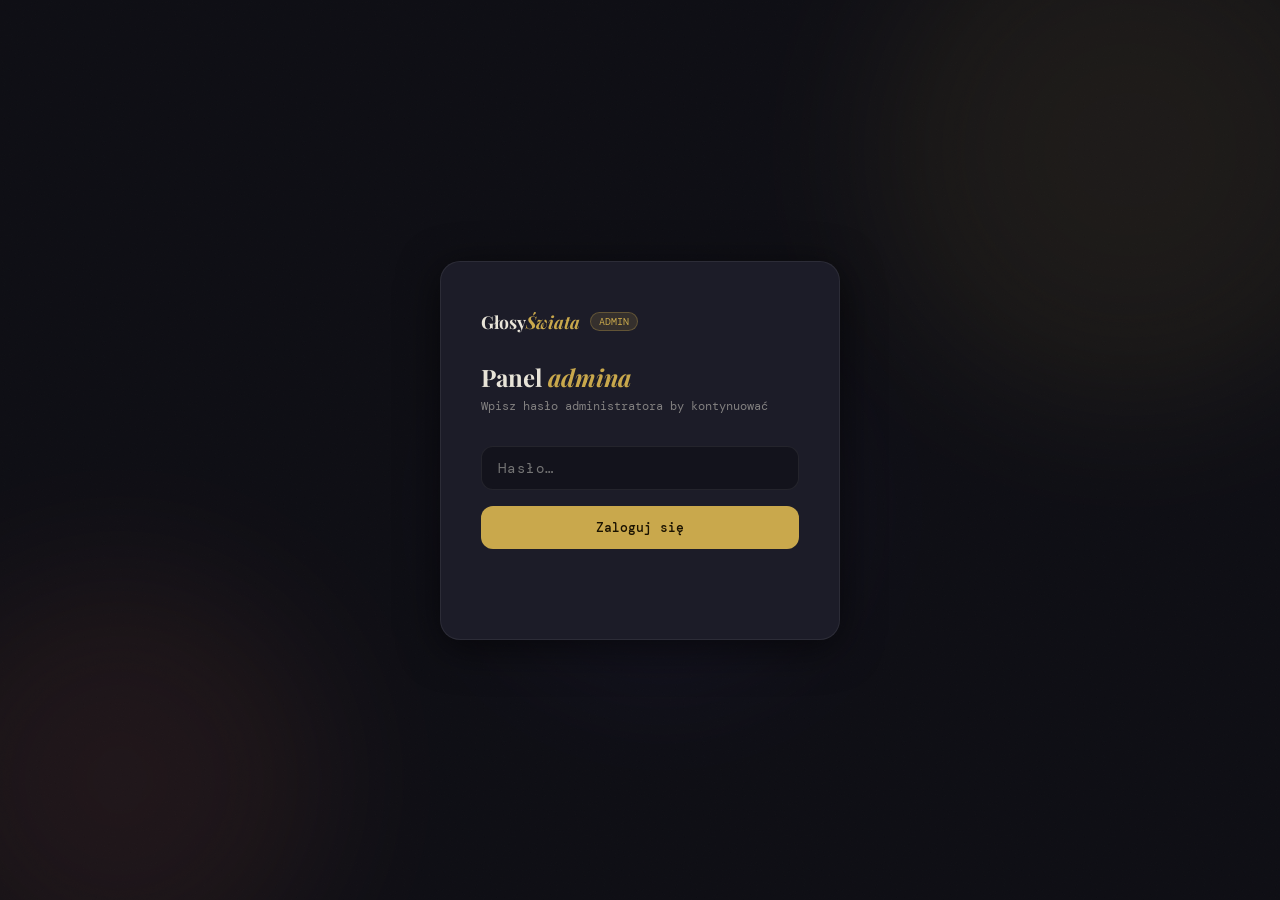
<file: admin.html>
<!DOCTYPE html>
<html lang="pl">
<head>
  <meta charset="UTF-8" />
  <meta name="viewport" content="width=device-width, initial-scale=1.0" />
  <title>Panel Admina — Głosy Świata</title>
  <link rel="icon" type="image/svg+xml" href="favicon.svg" />
  <link rel="preconnect" href="https://fonts.googleapis.com" />
  <link rel="stylesheet" href="https://fonts.googleapis.com/css2?family=Playfair+Display:ital,wght@0,700;1,400&family=DM+Mono:wght@0,400;0,500&family=Lato:wght@300;400;700&display=swap" />
  <style>
    /* ── Motyw: złoty (domyślny) ── */
    :root {
      --bg:         #0e0e14;
      --bg-2:       #13131c;
      --surface:    #1c1c28;
      --surface-2:  #242434;
      --border:     rgba(255,255,255,0.07);
      --gold:       #c9a84c;
      --gold-dim:   rgba(201,168,76,0.15);
      --text:       #e8e4d8;
      --text-dim:   rgba(232,228,216,0.5);
      --text-faint: rgba(232,228,216,0.25);
      --accent:     #e8735a;
      --green:      #4caf7a;
      --radius:     12px;
      --radius-lg:  20px;
      --shadow:     0 8px 40px rgba(0,0,0,0.6);
      --transition: 0.25s cubic-bezier(0.4,0,0.2,1);
      /* orb colors */
      --orb-1: #c9a84c;
      --orb-2: #e8735a;
      --orb-3: #7a6aff;
    }

    /* ── Motyw: różowy ── */
    :root[data-theme="pink"] {
      --bg:         #120a10;
      --bg-2:       #1a0e17;
      --surface:    #241320;
      --surface-2:  #2e1829;
      --border:     rgba(255,180,210,0.1);
      --gold:       #f4a7c3;
      --gold-dim:   rgba(244,167,195,0.15);
      --text:       #f5e6ef;
      --text-dim:   rgba(245,230,239,0.5);
      --text-faint: rgba(245,230,239,0.25);
      --accent:     #c97baa;
      --green:      #7ec8a0;
      --radius:     12px;
      --radius-lg:  20px;
      --shadow:     0 8px 40px rgba(0,0,0,0.65);
      --transition: 0.25s cubic-bezier(0.4,0,0.2,1);
      --orb-1: #d4688e;
      --orb-2: #b57ec4;
      --orb-3: #e8a0c0;
    }
    *, *::before, *::after { box-sizing: border-box; margin: 0; padding: 0; }
    body { font-family: 'Lato', sans-serif; background: var(--bg); color: var(--text); min-height: 100vh; }

    .grain { position: fixed; inset: 0; z-index: 0; pointer-events: none;
      background-image: url("data:image/svg+xml,%3Csvg viewBox='0 0 256 256' xmlns='http://www.w3.org/2000/svg'%3E%3Cfilter id='n'%3E%3CfeTurbulence type='fractalNoise' baseFrequency='0.9' numOctaves='4' stitchTiles='stitch'/%3E%3C/filter%3E%3Crect width='100%25' height='100%25' filter='url(%23n)' opacity='0.04'/%3E%3C/svg%3E");
      background-size: 200px; opacity: 0.5; }
    .bg-orbs { position: fixed; inset: 0; pointer-events: none; z-index: 0; overflow: hidden; }
    .orb { position: absolute; border-radius: 50%; filter: blur(80px); opacity: 0.08; animation: drift 20s ease-in-out infinite alternate; }
    .orb-1 { width: 500px; height: 500px; background: var(--orb-1); top: -100px; right: -100px; animation-delay: 0s; }
    .orb-2 { width: 400px; height: 400px; background: var(--orb-2); bottom: -80px; left: -80px; animation-delay: -7s; }
    .orb-3 { width: 300px; height: 300px; background: var(--orb-3); top: 40%; left: 40%; animation-delay: -14s; }
    @keyframes drift { from { transform: translate(0,0) scale(1); } to { transform: translate(40px,30px) scale(1.1); } }

    /* LOGIN */
    #login-wrap { position: relative; z-index: 10; min-height: 100vh; display: flex; align-items: center; justify-content: center; padding: 24px; }
    .login-card { background: var(--surface); border: 1px solid var(--border); border-radius: var(--radius-lg); padding: 48px 40px 40px; width: 100%; max-width: 400px; box-shadow: var(--shadow); }
    .login-logo { display: flex; align-items: center; gap: 10px; margin-bottom: 28px; }
    .login-logo-text { font-family: 'Playfair Display', serif; font-size: 1.1rem; font-weight: 700; }
    .login-logo-text em { color: var(--gold); font-style: italic; }
    .login-badge { font-family: 'DM Mono', monospace; font-size: 0.6rem; background: var(--gold-dim); border: 1px solid rgba(201,168,76,0.3); color: var(--gold); padding: 2px 8px; border-radius: 20px; }
    .login-title { font-family: 'Playfair Display', serif; font-size: 1.5rem; font-weight: 700; margin-bottom: 6px; }
    .login-sub { font-family: 'DM Mono', monospace; font-size: 0.72rem; color: var(--text-dim); margin-bottom: 32px; }
    .login-input { width: 100%; background: var(--bg-2); border: 1px solid var(--border); border-radius: var(--radius); color: var(--text); font-family: 'DM Mono', monospace; font-size: 0.9rem; padding: 12px 16px; margin-bottom: 16px; outline: none; transition: var(--transition); letter-spacing: 0.1em; }
    .login-input:focus { border-color: var(--gold); }
    .login-btn { width: 100%; background: var(--gold); color: #1a1200; border: none; border-radius: var(--radius); font-family: 'DM Mono', monospace; font-size: 0.82rem; font-weight: 500; padding: 13px; cursor: pointer; transition: var(--transition); }
    .login-btn:hover { opacity: 0.88; } .login-btn:disabled { opacity: 0.5; cursor: not-allowed; }
    .login-error { font-family: 'DM Mono', monospace; font-size: 0.72rem; color: var(--accent); margin-top: 12px; text-align: center; min-height: 18px; }
    .setup-hint { font-family: 'DM Mono', monospace; font-size: 0.65rem; color: var(--text-faint); margin-top: 20px; text-align: center; line-height: 1.8; }
    .setup-hint a { color: var(--gold); text-decoration: none; }

    /* PANEL SHELL */
    #panel { display: none; position: relative; z-index: 10; min-height: 100vh; }
    .panel-header { position: sticky; top: 0; z-index: 100; background: rgba(var(--bg-rgb,14,14,20),0.92); backdrop-filter: blur(20px); border-bottom: 1px solid var(--border); padding: 0 32px; height: 64px; display: flex; align-items: center; justify-content: space-between; }
    .panel-logo { font-family: 'Playfair Display', serif; font-size: 1.1rem; font-weight: 700; }
    .panel-logo em { color: var(--gold); font-style: italic; }
    .panel-logo .badge { font-family: 'DM Mono', monospace; font-size: 0.58rem; background: var(--gold-dim); border: 1px solid rgba(201,168,76,0.3); color: var(--gold); padding: 2px 8px; border-radius: 20px; vertical-align: middle; margin-left: 8px; }
    .panel-right { display: flex; gap: 10px; align-items: center; }
    .header-home-btn { background: none; border: 1px solid var(--border); color: var(--text-dim); font-family: 'DM Mono', monospace; font-size: 0.68rem; padding: 6px 12px; border-radius: 6px; cursor: pointer; transition: var(--transition); text-decoration: none; display: inline-flex; align-items: center; gap: 5px; }
    .header-home-btn:hover { border-color: var(--gold); color: var(--gold); }
    .logout-btn { background: none; border: 1px solid var(--border); color: var(--text-dim); font-family: 'DM Mono', monospace; font-size: 0.68rem; padding: 6px 14px; border-radius: 6px; cursor: pointer; transition: var(--transition); }
    .logout-btn:hover { border-color: var(--accent); color: var(--accent); }

    /* TABS */
    .tab-bar { background: var(--bg-2); border-bottom: 1px solid var(--border); padding: 0 32px; display: flex; gap: 0; }
    .tab-btn { background: none; border: none; border-bottom: 2px solid transparent; color: var(--text-dim); font-family: 'DM Mono', monospace; font-size: 0.75rem; padding: 14px 20px; cursor: pointer; transition: var(--transition); display: flex; align-items: center; gap: 7px; }
    .tab-btn:hover { color: var(--text); }
    .tab-btn.active { color: var(--gold); border-bottom-color: var(--gold); }
    .tab-badge { background: var(--accent); color: #fff; font-size: 0.55rem; font-weight: 700; padding: 1px 5px; border-radius: 10px; min-width: 16px; text-align: center; display: none; }
    .tab-badge.visible { display: inline-block; }

    .tab-content { display: none; }
    .tab-content.active { display: block; }
    .panel-body { max-width: 920px; margin: 0 auto; padding: 32px 24px 80px; }

    .section-head { display: flex; align-items: center; justify-content: space-between; margin-bottom: 24px; gap: 16px; flex-wrap: wrap; }
    .section-head-title { font-family: 'Playfair Display', serif; font-size: 1.2rem; font-weight: 700; }
    .section-head-title em { color: var(--gold); font-style: italic; }

    .stats-strip { display: flex; gap: 16px; flex-wrap: wrap; margin-bottom: 24px; }
    .stat-pill { background: var(--surface); border: 1px solid var(--border); border-radius: var(--radius); padding: 10px 18px; font-family: 'DM Mono', monospace; font-size: 0.72rem; color: var(--text-dim); }
    .stat-pill strong { color: var(--gold); font-size: 1.1rem; display: block; }

    .toolbar { display: flex; gap: 10px; flex-wrap: wrap; margin-bottom: 20px; align-items: center; }
    .toolbar-search { flex: 1; min-width: 180px; background: var(--surface); border: 1px solid var(--border); border-radius: var(--radius); color: var(--text); font-family: 'DM Mono', monospace; font-size: 0.8rem; padding: 9px 14px; outline: none; transition: var(--transition); }
    .toolbar-search:focus { border-color: var(--gold); }
    .filt-btn { background: none; border: 1px solid var(--border); color: var(--text-dim); font-family: 'DM Mono', monospace; font-size: 0.68rem; padding: 7px 14px; border-radius: 20px; cursor: pointer; transition: var(--transition); }
    .filt-btn:hover { border-color: var(--gold); color: var(--gold); }
    .filt-btn.active { background: var(--gold-dim); border-color: var(--gold); color: var(--gold); }

    /* QUOTE CARDS */
    .quotes-list { display: flex; flex-direction: column; gap: 12px; }
    .q-card { background: var(--surface); border: 1px solid var(--border); border-radius: var(--radius); padding: 18px 20px; transition: var(--transition); }
    .q-card:hover { border-color: rgba(255,255,255,0.12); }
    .q-card-header { display: flex; align-items: flex-start; justify-content: space-between; gap: 12px; margin-bottom: 10px; }
    .q-card-left { flex: 1; min-width: 0; }
    .q-text { font-family: 'Playfair Display', serif; font-size: 0.95rem; font-style: italic; color: var(--text); line-height: 1.6; margin-bottom: 6px; white-space: pre-wrap; word-break: break-word; }
    .q-meta { display: flex; gap: 10px; flex-wrap: wrap; align-items: center; }
    .q-author { font-family: 'DM Mono', monospace; font-size: 0.72rem; color: var(--gold); }
    .q-tag { font-family: 'DM Mono', monospace; font-size: 0.6rem; border: 1px solid rgba(255,255,255,0.12); padding: 2px 8px; border-radius: 20px; color: var(--text-dim); }
    .q-date { font-family: 'DM Mono', monospace; font-size: 0.6rem; color: var(--text-faint); }
    .q-likes { font-family: 'DM Mono', monospace; font-size: 0.6rem; color: var(--text-dim); }
    .q-actions { display: flex; gap: 6px; flex-shrink: 0; }
    .q-btn { background: none; border: 1px solid var(--border); color: var(--text-dim); font-family: 'DM Mono', monospace; font-size: 0.65rem; padding: 5px 11px; border-radius: 6px; cursor: pointer; transition: var(--transition); white-space: nowrap; }
    .q-btn:hover { border-color: var(--gold); color: var(--gold); }
    .q-btn.del:hover { border-color: var(--accent); color: var(--accent); }
    .q-btn.feature-btn.featured { border-color: rgba(201,168,76,0.5); color: var(--gold); background: rgba(201,168,76,0.08); }
    .color-dot { display: inline-block; width: 8px; height: 8px; border-radius: 50%; vertical-align: middle; margin-right: 4px; }

    /* EDIT FORM */
    .q-edit-form { display: none; background: var(--bg-2); border: 1px solid var(--border); border-radius: var(--radius); padding: 16px; margin-top: 12px; }
    .q-edit-form.open { display: block; }
    .edit-row { display: flex; gap: 10px; flex-wrap: wrap; margin-bottom: 10px; }
    .edit-input, .edit-textarea, .edit-select { background: var(--surface); border: 1px solid var(--border); border-radius: 8px; color: var(--text); font-family: 'DM Mono', monospace; font-size: 0.8rem; padding: 9px 12px; outline: none; transition: var(--transition); flex: 1; }
    .edit-input:focus, .edit-textarea:focus, .edit-select:focus { border-color: var(--gold); }
    .edit-textarea { width: 100%; resize: vertical; min-height: 80px; margin-bottom: 6px; font-family: 'Lato', sans-serif; font-size: 0.88rem; white-space: pre-wrap; }
    .edit-char { font-family: 'DM Mono', monospace; font-size: 0.65rem; color: var(--text-faint); text-align: right; margin-bottom: 10px; }
    .edit-actions { display: flex; gap: 8px; justify-content: flex-end; }
    .edit-save { background: var(--gold); color: #1a1200; border: none; border-radius: 6px; font-family: 'DM Mono', monospace; font-size: 0.72rem; font-weight: 500; padding: 8px 18px; cursor: pointer; transition: var(--transition); }
    .edit-save:hover { opacity: 0.88; }
    .edit-cancel { background: none; border: 1px solid var(--border); color: var(--text-dim); font-family: 'DM Mono', monospace; font-size: 0.72rem; padding: 8px 14px; border-radius: 6px; cursor: pointer; transition: var(--transition); }
    .edit-cancel:hover { border-color: var(--accent); color: var(--accent); }

    /* ADD FORM */
    .add-quote-section { background: var(--surface); border: 1px solid var(--border); border-radius: var(--radius); padding: 20px 24px; margin-bottom: 24px; }
    .add-quote-title { font-family: 'DM Mono', monospace; font-size: 0.72rem; color: var(--gold); margin-bottom: 0; cursor: pointer; user-select: none; display: flex; align-items: center; gap: 6px; }
    .add-quote-body { display: none; margin-top: 16px; }
    .add-quote-body.open { display: block; }

    /* SUGGESTION CARDS */
    .suggestions-list { display: flex; flex-direction: column; gap: 12px; }
    .s-card { background: var(--surface); border: 1px solid var(--border); border-radius: var(--radius); padding: 18px 22px; transition: var(--transition); }
    .s-card.read { opacity: 0.42; }
    .s-card-top { display: flex; align-items: center; justify-content: space-between; margin-bottom: 10px; gap: 12px; flex-wrap: wrap; }
    .s-nick { font-family: 'DM Mono', monospace; font-size: 0.75rem; color: var(--gold); }
    .s-meta { display: flex; gap: 8px; align-items: center; flex-wrap: wrap; }
    .s-type { font-family: 'DM Mono', monospace; font-size: 0.6rem; border: 1px solid rgba(255,255,255,0.12); padding: 2px 8px; border-radius: 20px; color: var(--text-dim); }
    .s-date { font-family: 'DM Mono', monospace; font-size: 0.6rem; color: var(--text-faint); }
    .s-message { font-size: 0.9rem; line-height: 1.65; color: var(--text); margin-bottom: 14px; white-space: pre-wrap; }
    .s-actions { display: flex; gap: 8px; }
    .s-btn { background: none; border: 1px solid var(--border); color: var(--text-dim); font-family: 'DM Mono', monospace; font-size: 0.65rem; padding: 5px 11px; border-radius: 6px; cursor: pointer; transition: var(--transition); }
    .s-btn:hover { border-color: var(--gold); color: var(--gold); }
    .s-btn.read-btn.active { border-color: var(--green); color: var(--green); }
    .s-btn.del-btn:hover { border-color: var(--accent); color: var(--accent); }

    /* SETTINGS */
    .settings-section { background: var(--surface); border: 1px solid var(--border); border-radius: var(--radius); padding: 24px; margin-bottom: 20px; }
    .settings-title { font-family: 'Playfair Display', serif; font-size: 1rem; font-weight: 700; margin-bottom: 6px; }
    .settings-desc { font-family: 'DM Mono', monospace; font-size: 0.7rem; color: var(--text-dim); margin-bottom: 18px; line-height: 1.7; }
    .settings-label { font-family: 'DM Mono', monospace; font-size: 0.7rem; color: var(--text-dim); margin-bottom: 6px; display: block; }
    .settings-input { width: 100%; background: var(--bg-2); border: 1px solid var(--border); border-radius: var(--radius); color: var(--text); font-family: 'DM Mono', monospace; font-size: 0.85rem; padding: 11px 14px; outline: none; transition: var(--transition); margin-bottom: 12px; letter-spacing: 0.05em; }
    .settings-input:focus { border-color: var(--gold); }
    .settings-btn { background: var(--gold); color: #1a1200; border: none; border-radius: var(--radius); font-family: 'DM Mono', monospace; font-size: 0.78rem; font-weight: 500; padding: 11px 24px; cursor: pointer; transition: var(--transition); }
    .settings-btn:hover { opacity: 0.88; } .settings-btn:disabled { opacity: 0.5; cursor: not-allowed; }
    .settings-feedback { font-family: 'DM Mono', monospace; font-size: 0.72rem; margin-top: 10px; min-height: 18px; }
    .settings-feedback.ok { color: var(--green); }
    .settings-feedback.err { color: var(--accent); }
    .danger-btn { background: none; border: 1px solid rgba(232,115,90,0.35); color: var(--accent); font-family: 'DM Mono', monospace; font-size: 0.75rem; padding: 10px 20px; border-radius: var(--radius); cursor: pointer; transition: var(--transition); }
    .danger-btn:hover { background: rgba(232,115,90,0.1); border-color: var(--accent); }

    /* EMPTY / LOADING */
    .empty-panel { text-align: center; padding: 64px 20px; font-family: 'DM Mono', monospace; font-size: 0.8rem; color: var(--text-faint); line-height: 2.6; }
    .spinner { width: 28px; height: 28px; border: 2px solid rgba(201,168,76,0.2); border-top-color: var(--gold); border-radius: 50%; animation: spin 0.7s linear infinite; margin: 0 auto 14px; }
    @keyframes spin { to { transform: rotate(360deg); } }

    /* TOAST */
    .toast { position: fixed; bottom: 28px; left: 50%; transform: translateX(-50%) translateY(20px); background: var(--surface-2); border: 1px solid var(--border); color: var(--text); font-family: 'DM Mono', monospace; font-size: 0.78rem; padding: 11px 22px; border-radius: var(--radius); box-shadow: var(--shadow); z-index: 9999; opacity: 0; transition: opacity 0.25s, transform 0.25s; pointer-events: none; }
    .toast.show { opacity: 1; transform: translateX(-50%) translateY(0); }

    /* ── Theme toggle button ── */
    .theme-toggle-btn {
      background: none;
      border: 1px solid var(--border);
      border-radius: 20px;
      padding: 5px 12px;
      cursor: pointer;
      font-size: 0.9rem;
      transition: var(--transition);
      line-height: 1;
      color: var(--text-dim);
    }
    .theme-toggle-btn:hover { border-color: var(--gold); }

    /* Pink theme — panel-header bg override */
    :root[data-theme="pink"] .panel-header {
      background: rgba(18,10,16,0.93) !important;
    }

    /* Pink theme — tab-bar bg */
    :root[data-theme="pink"] .tab-bar {
      background: #1a0e17;
    }

    /* Pink theme — danger zone accent stays readable */
    :root[data-theme="pink"] .danger-btn {
      border-color: rgba(201,123,170,0.4);
      color: var(--accent);
    }
    :root[data-theme="pink"] .danger-btn:hover {
      background: rgba(201,123,170,0.1);
    }

    /* Settings section pink tweaks */
    :root[data-theme="pink"] .settings-section {
      background: var(--surface);
    }

    @media (max-width: 600px) {
      .panel-header { padding: 0 16px; }
      .tab-bar { padding: 0 8px; overflow-x: auto; }
      .tab-btn { padding: 12px 12px; font-size: 0.68rem; }
      .panel-body { padding: 20px 16px 60px; }
      .q-card-header { flex-direction: column; gap: 10px; }
    }
  </style>
  <script>
    /* Wczytaj motyw PRZED renderowaniem — zero flash */
    (function(){
      var t = localStorage.getItem("admin_theme") || "gold";
      if (t === "pink") document.documentElement.setAttribute("data-theme","pink");
    })();
  </script>
</head>
<body>

<div class="grain"></div>
<div class="bg-orbs">
  <div class="orb orb-1"></div><div class="orb orb-2"></div><div class="orb orb-3"></div>
</div>

<!-- LOGIN -->
<div id="login-wrap">
  <div class="login-card">
    <div class="login-logo">
      <span class="login-logo-text">Głosy<em>Świata</em></span>
      <span class="login-badge">ADMIN</span>
    </div>
    <div class="login-title">Panel <span style="color:var(--gold);font-style:italic;">admina</span></div>
    <div class="login-sub">Wpisz hasło administratora by kontynuować</div>
    <input type="password" id="password-input" class="login-input" placeholder="Hasło…" autocomplete="current-password" />
    <button class="login-btn" id="login-btn">Zaloguj się</button>
    <div class="login-error" id="login-error"></div>
    <div class="setup-hint" id="setup-hint"></div>
  </div>
</div>

<!-- PANEL -->
<div id="panel">
  <header class="panel-header">
    <div class="panel-logo">Głosy<em>Świata</em><span class="badge">ADMIN</span></div>
    <div class="panel-right">
      <a href="index.html" class="header-home-btn">← Strona główna</a>
      <button class="theme-toggle-btn" id="theme-toggle-btn" title="Zmień motyw"></button>
      <button class="logout-btn" id="logout-btn">Wyloguj</button>
    </div>
  </header>

  <nav class="tab-bar">
    <button class="tab-btn active" data-tab="quotes">📝 Cytaty</button>
    <button class="tab-btn" data-tab="comments">💬 Komentarze <span class="tab-badge" id="comm-badge"></span></button>
    <button class="tab-btn" data-tab="suggestions">📨 Sugestie <span class="tab-badge" id="sugg-badge"></span></button>
    <button class="tab-btn" data-tab="settings">⚙ Ustawienia</button>
  </nav>

  <!-- TAB QUOTES -->
  <div class="tab-content active" id="tab-quotes">
    <div class="panel-body">
      <div class="section-head"><div class="section-head-title">Zarządzaj <em>cytatami</em></div></div>
      <div class="stats-strip">
        <div class="stat-pill"><strong id="stat-total">—</strong>łącznie</div>
        <div class="stat-pill"><strong id="stat-likes">—</strong>polubień</div>
        <div class="stat-pill"><strong id="stat-tags">—</strong>kategorii</div>
        <div class="stat-pill"><strong id="stat-featured">—</strong>wyróżnionych</div>
      </div>
      <div class="add-quote-section">
        <div class="add-quote-title" id="add-toggle"><span id="add-arrow">▶</span> Dodaj nowy cytat</div>
        <div class="add-quote-body" id="add-quote-body">
          <div class="edit-row">
            <input type="text" class="edit-input" id="new-author" placeholder="Autor / pseudonim" maxlength="60" />
            <select class="edit-select" id="new-tag">
              <!-- wypełniane dynamicznie przez loadConfig() -->
            </select>
            <select class="edit-select" id="new-color">
              <!-- wypełniane dynamicznie przez loadConfig() -->
            </select>
          </div>
          <textarea class="edit-textarea" id="new-text" placeholder="Treść cytatu… (Enter = nowa linia, będzie widoczna na stronie)" maxlength="280" rows="3"></textarea>
          <div class="edit-char" id="new-char">0 / 280</div>
          <div class="edit-actions"><button class="edit-save" id="add-quote-btn">＋ Opublikuj cytat</button></div>
        </div>
      </div>
      <div class="toolbar">
        <input type="text" class="toolbar-search" id="q-search" placeholder="Szukaj cytatu lub autora…" />
        <button class="filt-btn active" data-qf="wszystkie">Wszystkie</button>
        <button class="filt-btn" data-qf="wyróżnione">⭐ Wyróżnione</button>
        <!-- filtry kategorii wypełniane dynamicznie przez loadConfig() -->
      </div>
      <div class="quotes-list" id="quotes-list">
        <div class="empty-panel"><div class="spinner"></div>Ładowanie cytatów…</div>
      </div>
    </div>
  </div>

  <!-- TAB COMMENTS -->
  <div class="tab-content" id="tab-comments">
    <div class="panel-body">
      <div class="section-head"><div class="section-head-title">Moderacja <em>komentarzy</em></div></div>
      <div class="stats-strip">
        <div class="stat-pill"><strong id="c-stat-total">—</strong>łącznie</div>
        <div class="stat-pill"><strong id="c-stat-quotes">—</strong>cytatów z komentarzami</div>
        <div class="stat-pill"><strong id="c-stat-reported">—</strong>zgłoszonych</div>
      </div>
      <div class="toolbar">
        <input type="text" class="toolbar-search" id="c-search" placeholder="Szukaj komentarza lub nicka…" />
        <button class="filt-btn active" data-cf="wszystkie">Wszystkie</button>
        <button class="filt-btn" data-cf="zgłoszone">⚑ Zgłoszone</button>
      </div>
      <div class="quotes-list" id="comments-admin-list">
        <div class="empty-panel"><div class="spinner"></div>Ładowanie komentarzy…</div>
      </div>
    </div>
  </div>

  <!-- TAB SUGGESTIONS -->
  <div class="tab-content" id="tab-suggestions">
    <div class="panel-body">
      <div class="section-head"><div class="section-head-title">Sugestie <em>użytkowników</em></div></div>
      <div class="stats-strip">
        <div class="stat-pill"><strong id="s-stat-total">—</strong>łącznie</div>
        <div class="stat-pill"><strong id="s-stat-unread">—</strong>nieprzeczytanych</div>
      </div>
      <div class="toolbar">
        <button class="filt-btn active" data-sf="wszystkie">Wszystkie</button>
        <button class="filt-btn" data-sf="nieprzeczytane">Nieprzeczytane</button>
        <button class="filt-btn" data-sf="pomysł">pomysł</button>
        <button class="filt-btn" data-sf="kolor">kolor</button>
        <button class="filt-btn" data-sf="kategoria">kategoria</button>
        <button class="filt-btn" data-sf="błąd">błąd</button>
        <button class="filt-btn" data-sf="inne">inne</button>
      </div>
      <div class="suggestions-list" id="suggestions-list">
        <div class="empty-panel"><div class="spinner"></div>Ładowanie sugestii…</div>
      </div>
    </div>
  </div>

  <!-- TAB SETTINGS -->
  <div class="tab-content" id="tab-settings">
    <div class="panel-body">
      <div class="section-head"><div class="section-head-title">Ustawienia <em>panelu</em></div></div>

      <!-- KATEGORIE -->
      <div class="settings-section">
        <div class="settings-title">Zarządzaj <span style="color:var(--gold)">kategoriami</span></div>
        <div class="settings-desc">Dodawaj, edytuj i zmieniaj kolejność kategorii. Zmiana nazwy automatycznie aktualizuje wszystkie cytaty w bazie.</div>
        <div id="tags-manager" style="margin-bottom:16px;"></div>
        <div style="display:flex;gap:10px;flex-wrap:wrap;align-items:center;">
          <input type="text" class="settings-input" id="new-tag-id" placeholder="klucz (np. natura)" style="max-width:160px;margin-bottom:0;" />
          <input type="text" class="settings-input" id="new-tag-label" placeholder="etykieta (np. Natura)" style="max-width:160px;margin-bottom:0;" />
          <button class="settings-btn" id="add-tag-btn">＋ Dodaj kategorię</button>
        </div>
        <div class="settings-feedback" id="tags-feedback"></div>
      </div>

      <!-- KOLORY -->
      <div class="settings-section">
        <div class="settings-title">Zarządzaj <span style="color:var(--gold)">kolorami</span></div>
        <div class="settings-desc">Dodawaj i edytuj kolory kart. Zaznacz „Tylko admin" by kolor był dostępny wyłącznie w panelu admina. Zmiany są natychmiast widoczne na stronie.</div>
        <div id="colors-manager" style="margin-bottom:20px;"></div>
        <div style="background:var(--bg-2);border:1px solid var(--border);border-radius:var(--radius);padding:16px;">
          <div style="font-family:'DM Mono',monospace;font-size:0.72rem;color:var(--gold);margin-bottom:14px;">＋ Nowy kolor</div>
          <div style="display:flex;gap:10px;flex-wrap:wrap;margin-bottom:10px;">
            <input type="text" class="edit-input" id="nc-key" placeholder="klucz (np. lavender)" style="max-width:150px;" />
            <input type="text" class="edit-input" id="nc-label" placeholder="etykieta (np. Lavender)" style="max-width:150px;" />
          </div>
          <div style="display:flex;gap:10px;flex-wrap:wrap;align-items:center;margin-bottom:10px;">
            <label style="font-family:'DM Mono',monospace;font-size:0.7rem;color:var(--text-dim);">Kolor 1:</label>
            <input type="color" id="nc-bg1" value="#1a1a2e" style="width:44px;height:32px;border:none;background:none;cursor:pointer;" />
            <label style="font-family:'DM Mono',monospace;font-size:0.7rem;color:var(--text-dim);">Kolor 2:</label>
            <input type="color" id="nc-bg2" value="#16213e" style="width:44px;height:32px;border:none;background:none;cursor:pointer;" />
            <label style="font-family:'DM Mono',monospace;font-size:0.7rem;color:var(--text-dim);">Tekst:</label>
            <input type="color" id="nc-text" value="#e8e4d8" style="width:44px;height:32px;border:none;background:none;cursor:pointer;" />
            <label style="display:flex;align-items:center;gap:6px;font-family:'DM Mono',monospace;font-size:0.7rem;color:var(--text-dim);cursor:pointer;">
              <input type="checkbox" id="nc-admin-only" /> Tylko admin
            </label>
          </div>
          <div id="nc-preview" style="width:100%;height:60px;border-radius:8px;margin-bottom:10px;display:flex;align-items:center;justify-content:center;font-family:'Playfair Display',serif;font-size:0.9rem;font-style:italic;">Podgląd koloru</div>
          <button class="settings-btn" id="add-color-btn">＋ Dodaj kolor</button>
        </div>
        <div class="settings-feedback" id="colors-feedback"></div>
      </div>

      <!-- HASŁO -->
      <div class="settings-section">
        <div class="settings-title">Zmiana hasła</div>
        <div class="settings-desc">Hasło jest przechowywane jako hash SHA-256 w Firebase.<br/>Nie jest nigdzie zapisywane w formie tekstowej.</div>
        <label class="settings-label" for="s-cur-pwd">Aktualne hasło</label>
        <input type="password" class="settings-input" id="s-cur-pwd" placeholder="Wpisz aktualne hasło…" />
        <label class="settings-label" for="s-new-pwd">Nowe hasło</label>
        <input type="password" class="settings-input" id="s-new-pwd" placeholder="Wpisz nowe hasło…" />
        <label class="settings-label" for="s-new-pwd2">Powtórz nowe hasło</label>
        <input type="password" class="settings-input" id="s-new-pwd2" placeholder="Powtórz nowe hasło…" />
        <button class="settings-btn" id="change-pwd-btn">Zmień hasło</button>
        <div class="settings-feedback" id="pwd-feedback"></div>
      </div>
      <div class="settings-section">
        <div class="settings-title" style="color:var(--accent);">Strefa niebezpieczna</div>
        <div class="settings-desc">Poniższe akcje są nieodwracalne. Używaj z ostrożnością.</div>
        <button class="danger-btn" id="delete-read-sugg-btn">🗑 Usuń wszystkie przeczytane sugestie</button>
        <div class="settings-feedback" id="dangers-feedback"></div>
      </div>
      <div class="settings-section">
        <div class="settings-title">Motyw panelu</div>
        <div class="settings-desc">Zmiana dotyczy tylko panelu admina i jest zapamiętywana w przeglądarce.</div>
        <div style="display:flex;gap:12px;flex-wrap:wrap;">
          <button class="theme-pick-btn" data-theme="gold" id="theme-pick-gold">
            <span style="font-size:1.1rem;">🌑</span> Złoty <span style="font-size:0.75rem;color:var(--text-faint);">(domyślny)</span>
          </button>
          <button class="theme-pick-btn" data-theme="pink" id="theme-pick-pink">
            <span style="font-size:1.1rem;">🌸</span> Różowy
          </button>
        </div>
        <style>
          .theme-pick-btn {
            background: var(--surface-2); border: 1px solid var(--border);
            color: var(--text-dim); font-family: 'DM Mono', monospace; font-size: 0.78rem;
            padding: 12px 20px; border-radius: var(--radius); cursor: pointer;
            transition: var(--transition); display:flex; align-items:center; gap:8px; min-height:48px;
          }
          .theme-pick-btn:hover { border-color: var(--gold); color: var(--text); }
          .theme-pick-btn.active { border-color: var(--gold); background: var(--gold-dim); color: var(--gold); }
        </style>
      </div>

      <div class="settings-section">
        <div class="settings-title">Informacje</div>
        <div class="settings-desc" style="margin-bottom:0;">Panel admina — Głosy Świata<br/>Baza danych: Firebase Realtime Database<br/>Autoryzacja: SHA-256 hash<br/><span id="firebase-info" style="color:var(--text-faint);">—</span></div>
      </div>
    </div>
  </div>
</div>

<div class="toast" id="toast"></div>

<script>
  const FIREBASE_URL = "https://glosy-swiata-default-rtdb.europe-west1.firebasedatabase.app";
  const configUrl = () => `${FIREBASE_URL}/config/adminHash.json`;
  const quotesUrl = (p="") => `${FIREBASE_URL}/quotes${p}.json`;
  const likesUrl  = () => `${FIREBASE_URL}/likes.json`;
  const sugUrl    = (p="") => `${FIREBASE_URL}/sugestie${p}.json`;

  let quotes = [], suggestions = [];
  let qFilter = "wszystkie", qSearch = "", sFilter = "wszystkie";

  async function sha256(text) {
    const buf = await crypto.subtle.digest("SHA-256", new TextEncoder().encode(text));
    return Array.from(new Uint8Array(buf)).map(b=>b.toString(16).padStart(2,"0")).join("");
  }

  window.addEventListener("DOMContentLoaded", async () => {
    try {
      const res = await fetch(configUrl());
      const data = await res.json();
      if (!data) document.getElementById("setup-hint").innerHTML =
        `Brak hasła w bazie. Ustaw je w konsoli:<br><code style="color:var(--gold)">setAdminPassword("twoje_haslo")</code>`;
    } catch(e) {}

    document.getElementById("login-btn").addEventListener("click", tryLogin);
    document.getElementById("password-input").addEventListener("keydown", e => { if(e.key==="Enter") tryLogin(); });
    document.getElementById("logout-btn").addEventListener("click", logout);
    document.querySelectorAll(".tab-btn").forEach(btn => btn.addEventListener("click", () => switchTab(btn.dataset.tab)));
    document.querySelectorAll("[data-qf]").forEach(btn => btn.addEventListener("click", () => {
      document.querySelectorAll("[data-qf]").forEach(b=>b.classList.remove("active"));
      btn.classList.add("active"); qFilter=btn.dataset.qf; renderQuotes();
    }));
    document.getElementById("q-search").addEventListener("input", e => { qSearch=e.target.value; renderQuotes(); });
    document.querySelectorAll("[data-sf]").forEach(btn => btn.addEventListener("click", () => {
      document.querySelectorAll("[data-sf]").forEach(b=>b.classList.remove("active"));
      btn.classList.add("active"); sFilter=btn.dataset.sf; renderSuggestions();
    }));
    document.getElementById("add-toggle").addEventListener("click", () => {
      const body=document.getElementById("add-quote-body"), arrow=document.getElementById("add-arrow");
      const open=body.classList.toggle("open"); arrow.textContent=open?"▼":"▶";
    });
    document.getElementById("new-text").addEventListener("input", e => {
      document.getElementById("new-char").textContent=`${e.target.value.length} / 280`;
    });
    document.getElementById("add-quote-btn").addEventListener("click", adminAddQuote);
    document.getElementById("change-pwd-btn").addEventListener("click", changePassword);
    document.getElementById("delete-read-sugg-btn").addEventListener("click", deleteReadSuggestions);
    document.getElementById("firebase-info").textContent = FIREBASE_URL;

    // ── Motyw ──
    function applyTheme(theme) {
      if (theme === "pink") {
        document.documentElement.setAttribute("data-theme","pink");
      } else {
        document.documentElement.removeAttribute("data-theme");
      }
      localStorage.setItem("admin_theme", theme);
      // Przycisk w headerze
      const btn = document.getElementById("theme-toggle-btn");
      if (btn) btn.textContent = theme === "pink" ? "🌑 Złoty" : "🌸 Różowy";
      // Aktywne przyciski w ustawieniach
      document.querySelectorAll(".theme-pick-btn").forEach(b => {
        b.classList.toggle("active", b.dataset.theme === theme);
      });
    }

    // Inicjalizuj stan przycisków
    const _savedTheme = localStorage.getItem("admin_theme") || "gold";
    applyTheme(_savedTheme);

    // Header toggle — przełącza między dwoma
    document.getElementById("theme-toggle-btn").addEventListener("click", () => {
      const current = localStorage.getItem("admin_theme") || "gold";
      applyTheme(current === "pink" ? "gold" : "pink");
    });

    // Przyciski w ustawieniach
    document.querySelectorAll(".theme-pick-btn").forEach(btn => {
      btn.addEventListener("click", () => applyTheme(btn.dataset.theme));
    });

    // Menadżer kolorów i kategorii
    document.getElementById("add-tag-btn").addEventListener("click", addTag);
    document.getElementById("add-color-btn").addEventListener("click", addColor);
    // Podgląd nowego koloru w czasie rzeczywistym
    ["nc-bg1","nc-bg2","nc-text"].forEach(id => {
      document.getElementById(id).addEventListener("input", updateColorPreview);
    });
    updateColorPreview();

    window.setAdminPassword = async function(pwd) {
      const hash = await sha256(pwd);
      const res  = await fetch(`${FIREBASE_URL}/config/adminHash.json`, {
        method:"PUT", headers:{"Content-Type":"application/json"}, body:JSON.stringify(hash)
      });
      if(res.ok) console.log("✓ Hasło ustawione pomyślnie.");
      else console.error("Błąd:", await res.text());
    };
  });

  async function tryLogin() {
    const pwd=document.getElementById("password-input").value; if(!pwd) return;
    const btn=document.getElementById("login-btn"); btn.textContent="Sprawdzam…"; btn.disabled=true;
    try {
      const [hash,storedRes]=await Promise.all([sha256(pwd),fetch(configUrl())]);
      const stored=await storedRes.json();
      if(stored && hash===stored) { showPanel(); }
      else { document.getElementById("login-error").textContent="Nieprawidłowe hasło."; document.getElementById("password-input").value=""; }
    } catch(e) { document.getElementById("login-error").textContent="Błąd połączenia: "+e.message; }
    btn.textContent="Zaloguj się"; btn.disabled=false;
  }

  function logout() {
    document.getElementById("panel").style.display="none";
    document.getElementById("login-wrap").style.display="flex";
    document.getElementById("password-input").value="";
    quotes=[]; suggestions=[];
  }

  async function showPanel() {
    document.getElementById("login-wrap").style.display="none";
    document.getElementById("panel").style.display="block";
    await Promise.all([loadQuotes(), loadSuggestions()]);
    await loadComments(); // musi być po loadQuotes() — szuka cytatów w tablicy quotes
    await loadConfig();   // ładuje tagi i kolory do menadżerów
  }

  function switchTab(name) {
    document.querySelectorAll(".tab-btn").forEach(b=>b.classList.remove("active"));
    document.querySelectorAll(".tab-content").forEach(c=>c.classList.remove("active"));
    document.querySelector(`[data-tab="${name}"]`).classList.add("active");
    document.getElementById(`tab-${name}`).classList.add("active");
  }

  /* ── QUOTES ── */
  async function loadQuotes() {
    try {
      const [qRes,lRes]=await Promise.all([fetch(quotesUrl()),fetch(likesUrl())]);
      const qData=await qRes.json(), lData=lRes.ok?await lRes.json():{}, lMap=lData||{};
      quotes=qData?Object.values(qData).map(q=>({...q,likes:lMap[q.id]||0})).sort((a,b)=>new Date(b.date)-new Date(a.date)):[];
      renderQuotes();
    } catch(e) { document.getElementById("quotes-list").innerHTML=`<div class="empty-panel">Błąd ładowania: ${esc(e.message)}</div>`; }
  }

  function renderQuotes() {
    const list=document.getElementById("quotes-list");
    let filtered=[...quotes];
    if(qFilter==="wyróżnione") filtered=filtered.filter(q=>q.featured);
    else if(qFilter!=="wszystkie") filtered=filtered.filter(q=>q.tag===qFilter);
    if(qSearch.trim()){const s=qSearch.toLowerCase();filtered=filtered.filter(q=>q.text.toLowerCase().includes(s)||(q.author||"").toLowerCase().includes(s));}
    document.getElementById("stat-total").textContent=quotes.length;
    document.getElementById("stat-likes").textContent=quotes.reduce((s,q)=>s+(q.likes||0),0);
    document.getElementById("stat-tags").textContent=[...new Set(quotes.map(q=>q.tag))].length;
    document.getElementById("stat-featured").textContent=quotes.filter(q=>q.featured).length;
    if(!filtered.length){list.innerHTML=`<div class="empty-panel">${qFilter==="wyróżnione"?"Brak wyróżnionych cytatów.":"Brak cytatów"+( qFilter!=="wszystkie"?` w kategorii „${esc(qFilter)}"`:"")+"."}${qSearch?" Zmień wyszukiwanie.":""}</div>`;return;}
    list.innerHTML=""; filtered.forEach(q=>list.appendChild(buildQuoteCard(q)));
  }

  function buildQuoteCard(q) {
    const card=document.createElement("div"); card.className="q-card"; card.dataset.id=q.id;
    // Kolor z adminColors (dynamiczny) zamiast hardkodowanej mapy
    const colorDef = adminColors[q.color];
    const dot = colorDef ? colorDef.bg1 : "#1a1a2e";
    const colorLabel = colorDef ? colorDef.label : (q.color || "ink");

    // Opcje tagów z adminTags
    const tagOptions = adminTags.map(t =>
      `<option value="${esc(t.id)}"${q.tag===t.id?" selected":""}>${esc(t.label)}</option>`
    ).join("");

    // Opcje kolorów z adminColors
    const colorOptions = Object.entries(adminColors)
      .sort(([,a],[,b])=>(a.order||0)-(b.order||0))
      .map(([k,c]) => `<option value="${esc(k)}"${q.color===k?" selected":""}>${c.adminOnly?"🔒 ":""}${esc(c.label)}</option>`)
      .join("");

    card.innerHTML=`
      <div class="q-card-header">
        <div class="q-card-left">
          <div class="q-text">${esc(q.text)}</div>
          <div class="q-meta">
            <span class="q-author">— ${esc(q.author||"?")}</span>
            <span class="q-tag">${esc(q.tag)}</span>
            <span class="q-date">${q.date||""}</span>
            <span class="q-likes">♡ ${q.likes||0}</span>
            <span class="q-tag" style="border-color:${dot}"><span class="color-dot" style="background:${dot}"></span>${esc(colorLabel)}</span>
            ${q.featured ? `<span class="q-tag" style="border-color:rgba(201,168,76,0.5);color:var(--gold);">⭐ Wyróżniony</span>` : ""}
          </div>
        </div>
        <div class="q-actions">
          <button class="q-btn feature-btn ${q.featured?"featured":""}" data-id="${q.id}">${q.featured ? "★ Cofnij" : "☆ Wyróżnij"}</button>
          <button class="q-btn history-btn" data-id="${q.id}">⏱ Historia</button>
          <button class="q-btn edit-btn" data-id="${q.id}">✏ Edytuj</button>
          <button class="q-btn del" data-id="${q.id}">✕ Usuń</button>
        </div>
      </div>
      <div class="q-history-panel" id="history-${q.id}" style="display:none;background:var(--bg-2);border-top:1px solid var(--border);padding:14px 18px;">
        <div style="font-family:'DM Mono',monospace;font-size:0.68rem;color:var(--gold);margin-bottom:10px;">Historia zmian (max 2 poprzednie wersje)</div>
        <div id="history-content-${q.id}" style="font-family:'DM Mono',monospace;font-size:0.7rem;color:var(--text-faint);">Ładowanie…</div>
      </div>
      <div class="q-edit-form" id="edit-${q.id}">
        <div class="edit-row">
          <input type="text" class="edit-input" id="ei-author-${q.id}" value="${esc(q.author||"")}" placeholder="Autor" maxlength="60"/>
          <select class="edit-select" id="ei-tag-${q.id}">${tagOptions}</select>
          <select class="edit-select" id="ei-color-${q.id}">${colorOptions}</select>
        </div>
        <textarea class="edit-textarea" id="ei-text-${q.id}" maxlength="280">${esc(q.text)}</textarea>
        <div class="edit-char" id="ei-char-${q.id}">${(q.text||"").length} / 280</div>
        <div class="edit-actions">
          <button class="edit-cancel" data-id="${q.id}">Anuluj</button>
          <button class="edit-save" data-id="${q.id}">Zapisz zmiany</button>
        </div>
      </div>`;
    card.querySelector(".edit-btn").addEventListener("click",()=>toggleEdit(q.id));
    card.querySelector(".del").addEventListener("click",()=>deleteQuote(q.id));
    card.querySelector(".edit-cancel").addEventListener("click",()=>toggleEdit(q.id,false));
    card.querySelector(".edit-save").addEventListener("click",()=>saveQuote(q.id));
    card.querySelector(".feature-btn").addEventListener("click",()=>toggleFeatured(q.id));
    card.querySelector(".history-btn").addEventListener("click",()=>toggleHistory(q.id));
    const ta=card.querySelector(`#ei-text-${q.id}`), ch=card.querySelector(`#ei-char-${q.id}`);
    ta.addEventListener("input",()=>{ch.textContent=`${ta.value.length} / 280`;});
    return card;
  }

  function toggleEdit(id,force){const f=document.getElementById(`edit-${id}`);typeof force==="boolean"?f.classList.toggle("open",force):f.classList.toggle("open");}

  async function saveQuote(id) {
    const q=quotes.find(x=>x.id===id); if(!q) return;
    const newText=document.getElementById(`ei-text-${id}`).value.trim();
    const newAuthor=document.getElementById(`ei-author-${id}`).value.trim();
    const newTag=document.getElementById(`ei-tag-${id}`).value;
    const newColor=document.getElementById(`ei-color-${id}`).value;
    if(!newText){showToast("Treść cytatu nie może być pusta!");return;}
    const btn=document.querySelector(`#edit-${id} .edit-save`); btn.textContent="Zapisuję…"; btn.disabled=true;
    // Zapisz historię PRZED nadpisaniem
    await saveHistory(q);
    const payload={id:q.id,text:newText,author:newAuthor,tag:newTag,color:newColor,date:q.date,featured:q.featured||false};
    try {
      const res=await fetch(quotesUrl(`/${id}`),{method:"PUT",headers:{"Content-Type":"application/json"},body:JSON.stringify(payload)});
      if(!res.ok) throw new Error(`HTTP ${res.status}`);
      Object.assign(q,{text:newText,author:newAuthor,tag:newTag,color:newColor});
      renderQuotes(); showToast("✓ Cytat zaktualizowany!");
    } catch(e) { showToast("Błąd: "+e.message); btn.textContent="Zapisz zmiany"; btn.disabled=false; }
  }

  async function saveHistory(q) {
    try {
      const res  = await fetch(`${FIREBASE_URL}/history/${q.id}.json`);
      const data = await res.json() || {};
      const newHistory = {};
      if (data.v1) newHistory.v2 = data.v1;
      newHistory.v1 = { text:q.text, author:q.author, tag:q.tag, color:q.color, savedAt:new Date().toISOString() };
      await fetch(`${FIREBASE_URL}/history/${q.id}.json`, {
        method:"PUT", headers:{"Content-Type":"application/json"}, body:JSON.stringify(newHistory)
      });
    } catch(e) { console.warn("saveHistory:", e); }
  }

  async function loadHistory(id) {
    try {
      const res  = await fetch(`${FIREBASE_URL}/history/${id}.json`);
      const data = await res.json();
      return data || null;
    } catch(e) { return null; }
  }

  async function deleteQuote(id) {
    if(!confirm("Na pewno usunąć ten cytat? Tej operacji nie można cofnąć.")) return;
    try {
      const res=await fetch(quotesUrl(`/${id}`),{method:"DELETE"});
      if(!res.ok) throw new Error(`HTTP ${res.status}`);
      quotes=quotes.filter(q=>q.id!==id); renderQuotes(); showToast("✓ Cytat usunięty.");
    } catch(e) { showToast("Błąd usuwania: "+e.message); }
  }

  async function toggleFeatured(id) {
    const q = quotes.find(x => x.id === id); if (!q) return;
    const newVal = !q.featured;
    try {
      await fetch(quotesUrl(`/${id}/featured`), {
        method: "PUT", headers: {"Content-Type":"application/json"}, body: JSON.stringify(newVal)
      });
      q.featured = newVal;
      renderQuotes();
      showToast(newVal ? "⭐ Cytat wyróżniony!" : "✓ Wyróżnienie cofnięte.");
    } catch(e) { showToast("Błąd: " + e.message); }
  }

  async function toggleHistory(id) {
    const panel   = document.getElementById(`history-${id}`);
    const content = document.getElementById(`history-content-${id}`);
    const btn     = document.querySelector(`.history-btn[data-id="${id}"]`);
    if (!panel || !content) return;
    const isOpen = panel.style.display !== "none";
    if (isOpen) {
      panel.style.display = "none";
      btn.textContent = "⏱ Historia";
      return;
    }
    panel.style.display = "block";
    btn.textContent = "▲ Zwiń";
    content.textContent = "Ładowanie…";
    const history = await loadHistory(id);
    if (!history || (!history.v1 && !history.v2)) {
      content.innerHTML = `<span style="color:var(--text-faint);">Brak historii — cytat nie był jeszcze edytowany.</span>`;
      return;
    }
    const renderVersion = (v, label) => {
      if (!v) return "";
      const d = v.savedAt ? new Date(v.savedAt).toLocaleString("pl-PL",{day:"numeric",month:"short",year:"numeric",hour:"2-digit",minute:"2-digit"}) : "—";
      return `
        <div style="margin-bottom:12px;padding:10px 14px;background:var(--surface);border-radius:8px;border:1px solid var(--border);">
          <div style="color:var(--gold);font-size:0.65rem;margin-bottom:6px;">${label} · ${d}</div>
          <div style="font-family:'Playfair Display',serif;font-size:0.82rem;font-style:italic;color:var(--text);margin-bottom:4px;">"${esc(v.text)}"</div>
          <div style="font-size:0.68rem;color:var(--text-dim);">— ${esc(v.author||"?")} · ${esc(v.tag||"")} · ${esc(v.color||"")}</div>
          <button class="q-btn restore-btn" style="margin-top:8px;font-size:0.62rem;" data-id="${id}" data-version="${label==="v1"?"v1":"v2"}">↩ Przywróć tę wersję</button>
        </div>`;
    };
    content.innerHTML = renderVersion(history.v1,"v1") + renderVersion(history.v2,"v2");
    content.querySelectorAll(".restore-btn").forEach(btn => {
      btn.addEventListener("click", () => restoreVersion(id, history[btn.dataset.version]));
    });
  }

  async function restoreVersion(id, v) {
    if (!v) return;
    if (!confirm(`Przywrócić wersję:\n"${v.text.slice(0,80)}…"\n\nAktualna wersja zostanie zapisana w historii.`)) return;
    const q = quotes.find(x => x.id === id); if (!q) return;
    await saveHistory(q);
    const payload = { id:q.id, text:v.text, author:v.author, tag:v.tag, color:v.color, date:q.date, featured:q.featured||false };
    try {
      const res = await fetch(quotesUrl(`/${id}`), { method:"PUT", headers:{"Content-Type":"application/json"}, body:JSON.stringify(payload) });
      if (!res.ok) throw new Error(`HTTP ${res.status}`);
      Object.assign(q, { text:v.text, author:v.author, tag:v.tag, color:v.color });
      renderQuotes();
      showToast("✓ Wersja przywrócona!");
    } catch(e) { showToast("Błąd: " + e.message); }
  }

  async function adminAddQuote() {
    const text=document.getElementById("new-text").value.trim();
    const author=document.getElementById("new-author").value.trim();
    const tag=document.getElementById("new-tag").value;
    const color=document.getElementById("new-color").value;
    if(!text){showToast("Wpisz treść cytatu!");return;}
    if(!author){showToast("Wpisz autora!");return;}
    const btn=document.getElementById("add-quote-btn"); btn.textContent="Zapisuję…"; btn.disabled=true;
    const q={id:"q-"+Date.now(),text,author,tag,color,date:new Date().toISOString().slice(0,10)};
    try {
      const res=await fetch(quotesUrl(`/${q.id}`),{method:"PUT",headers:{"Content-Type":"application/json"},body:JSON.stringify(q)});
      if(!res.ok) throw new Error(`HTTP ${res.status}`);
      quotes.unshift({...q,likes:0});
      document.getElementById("new-text").value=""; document.getElementById("new-author").value=""; document.getElementById("new-char").textContent="0 / 280";
      renderQuotes(); showToast("✓ Cytat dodany!");
    } catch(e) { showToast("Błąd: "+e.message); }
    btn.textContent="＋ Opublikuj cytat"; btn.disabled=false;
  }

  /* ── SUGGESTIONS ── */
  async function loadSuggestions() {
    try {
      const res=await fetch(sugUrl()); const data=await res.json();
      suggestions=data?Object.values(data).sort((a,b)=>new Date(b.date)-new Date(a.date)):[];
      renderSuggestions(); updateSuggBadge();
    } catch(e) { document.getElementById("suggestions-list").innerHTML=`<div class="empty-panel">Błąd ładowania: ${esc(e.message)}</div>`; }
  }

  function updateSuggBadge(){const u=suggestions.filter(s=>!s.read).length,badge=document.getElementById("sugg-badge");badge.textContent=u;badge.classList.toggle("visible",u>0);}

  function renderSuggestions(){
    const list=document.getElementById("suggestions-list");
    const total=suggestions.length,unread=suggestions.filter(s=>!s.read).length;
    document.getElementById("s-stat-total").textContent=total; document.getElementById("s-stat-unread").textContent=unread;
    let filtered=[...suggestions];
    if(sFilter==="nieprzeczytane") filtered=filtered.filter(s=>!s.read);
    else if(sFilter!=="wszystkie") filtered=filtered.filter(s=>s.type===sFilter);
    if(!filtered.length){list.innerHTML=`<div class="empty-panel">Brak sugestii${sFilter!=="wszystkie"?` w kategorii „${esc(sFilter)}"`:""}.${sFilter==="nieprzeczytane"?" Wszystko przeczytane 🎉":""}</div>`;return;}
    list.innerHTML=""; filtered.forEach(s=>list.appendChild(buildSuggCard(s)));
  }

  function buildSuggCard(s){
    const card=document.createElement("div"); card.className=`s-card${s.read?" read":""}`;
    card.innerHTML=`<div class="s-card-top"><span class="s-nick">${esc(s.nick||"Anonim")}</span><div class="s-meta"><span class="s-type">${esc(s.type)}</span><span class="s-date">${s.date||""}</span></div></div><p class="s-message">${esc(s.message)}</p><div class="s-actions"><button class="s-btn read-btn${s.read?" active":""}" data-id="${s.id}">${s.read?"✓ przeczytane":"oznacz jako przeczytane"}</button><button class="s-btn del-btn" data-id="${s.id}">usuń</button></div>`;
    card.querySelector(".read-btn").addEventListener("click",()=>toggleReadSugg(s.id));
    card.querySelector(".del-btn").addEventListener("click",()=>deleteSuggestion(s.id));
    return card;
  }

  async function toggleReadSugg(id){
    const s=suggestions.find(x=>x.id===id); if(!s) return; s.read=!s.read;
    try{await fetch(`${FIREBASE_URL}/sugestie/${id}/read.json`,{method:"PUT",headers:{"Content-Type":"application/json"},body:JSON.stringify(s.read)});}catch(e){}
    renderSuggestions(); updateSuggBadge();
  }

  async function deleteSuggestion(id){
    if(!confirm("Usunąć tę sugestię?")) return;
    try{
      const res=await fetch(sugUrl(`/${id}`),{method:"DELETE"});
      if(!res.ok) throw new Error(`HTTP ${res.status}`);
      suggestions=suggestions.filter(x=>x.id!==id); renderSuggestions(); updateSuggBadge(); showToast("✓ Sugestia usunięta.");
    }catch(e){showToast("Błąd usuwania: "+e.message);}
  }

  /* ── SETTINGS ── */
  async function changePassword(){
    const cur=document.getElementById("s-cur-pwd").value, np1=document.getElementById("s-new-pwd").value, np2=document.getElementById("s-new-pwd2").value;
    const fb=document.getElementById("pwd-feedback"); fb.className="settings-feedback";
    if(!cur||!np1||!np2){fb.textContent="Wypełnij wszystkie pola.";fb.classList.add("err");return;}
    if(np1!==np2){fb.textContent="Nowe hasła się nie zgadzają.";fb.classList.add("err");return;}
    if(np1.length<6){fb.textContent="Hasło musi mieć co najmniej 6 znaków.";fb.classList.add("err");return;}
    const btn=document.getElementById("change-pwd-btn"); btn.textContent="Weryfikuję…"; btn.disabled=true;
    try{
      const [curHash,storedRes]=await Promise.all([sha256(cur),fetch(configUrl())]);
      const stored=await storedRes.json();
      if(!stored||curHash!==stored){fb.textContent="Aktualne hasło jest nieprawidłowe.";fb.classList.add("err");btn.textContent="Zmień hasło";btn.disabled=false;return;}
      const newHash=await sha256(np1);
      const res=await fetch(`${FIREBASE_URL}/config/adminHash.json`,{method:"PUT",headers:{"Content-Type":"application/json"},body:JSON.stringify(newHash)});
      if(!res.ok) throw new Error(`HTTP ${res.status}`);
      fb.textContent="✓ Hasło zmienione pomyślnie!"; fb.classList.add("ok");
      document.getElementById("s-cur-pwd").value=""; document.getElementById("s-new-pwd").value=""; document.getElementById("s-new-pwd2").value="";
    }catch(e){fb.textContent="Błąd: "+e.message;fb.classList.add("err");}
    btn.textContent="Zmień hasło"; btn.disabled=false;
  }

  async function deleteReadSuggestions(){
    const read=suggestions.filter(s=>s.read);
    if(!read.length){showToast("Brak przeczytanych sugestii do usunięcia.");return;}
    if(!confirm(`Usunąć ${read.length} przeczytanych sugestii? Tej operacji nie można cofnąć.`)) return;
    const fb=document.getElementById("dangers-feedback"); fb.className="settings-feedback"; fb.textContent="Usuwam…";
    try{
      await Promise.all(read.map(s=>fetch(sugUrl(`/${s.id}`),{method:"DELETE"})));
      suggestions=suggestions.filter(s=>!s.read); renderSuggestions(); updateSuggBadge();
      fb.textContent=`✓ Usunięto ${read.length} sugestii.`; fb.classList.add("ok");
    }catch(e){fb.textContent="Błąd: "+e.message;fb.classList.add("err");}
  }

  /* ── UTILS ── */
  // ══════════════════════════════════════════
  //  🏷 MENADŻER KATEGORII
  // ══════════════════════════════════════════

  let adminTags   = [];  // [{ id, label, order }]
  let adminColors = {};  // { key: { label, bg1, bg2, text, adminOnly, order } }

  const fbConfigUrl = (p="") => `${FIREBASE_URL}/config${p}.json`;

  async function loadConfig() {
    try {
      const res  = await fetch(fbConfigUrl());
      const data = await res.json();
      adminTags   = (data && data.tags   && data.tags.length)   ? [...data.tags].sort((a,b)=>(a.order||0)-(b.order||0))   : getDefaultTags();
      adminColors = (data && data.colors && Object.keys(data.colors).length) ? data.colors : getDefaultColors();
      renderTagsManager();
      renderColorsManager();
      refreshAdminColorSelect();
      refreshAdminTagSelects();
    } catch(e) {
      adminTags   = getDefaultTags();
      adminColors = getDefaultColors();
      renderTagsManager();
      renderColorsManager();
    }
  }

  function getDefaultTags() {
    return [
      {id:"ogólne",label:"ogólne",order:0},{id:"motywacja",label:"motywacja",order:1},
      {id:"miłość",label:"miłość",order:2},{id:"mądrość",label:"mądrość",order:3},
      {id:"humor",label:"humor",order:4},{id:"filozofia",label:"filozofia",order:5}
    ];
  }
  function getDefaultColors() {
    return {
      ink:{label:"ink",bg1:"#1a1a2e",bg2:"#16213e",text:"#e8e4d8",adminOnly:false,order:0},
      wine:{label:"wine",bg1:"#4a0e0e",bg2:"#2d0a0a",text:"#e8e4d8",adminOnly:false,order:1},
      forest:{label:"forest",bg1:"#0d2b1e",bg2:"#081a12",text:"#e8e4d8",adminOnly:false,order:2},
      ocean:{label:"ocean",bg1:"#0a1f3a",bg2:"#060f1d",text:"#e8e4d8",adminOnly:false,order:3},
      dusk:{label:"dusk",bg1:"#2a1a3e",bg2:"#180e26",text:"#e8e4d8",adminOnly:false,order:4},
      cream:{label:"cream",bg1:"#f5f0e8",bg2:"#ede7d7",text:"#2a2018",adminOnly:false,order:5},
      petal:{label:"petal",bg1:"#f7e0ee",bg2:"#eed5e5",text:"#3a1f2e",adminOnly:true,order:6},
      rose:{label:"rose",bg1:"#3d1525",bg2:"#220b15",text:"#e8e4d8",adminOnly:false,order:7},
      ember:{label:"ember",bg1:"#3a1f0a",bg2:"#1f0e00",text:"#e8e4d8",adminOnly:false,order:8},
      sage:{label:"sage",bg1:"#1e2a22",bg2:"#101a14",text:"#e8e4d8",adminOnly:false,order:9},
      obsidian:{label:"obsidian",bg1:"#1f0c0c",bg2:"#0e0608",text:"#e8e4d8",adminOnly:false,order:10},
      abyss:{label:"abyss",bg1:"#091a1f",bg2:"#040d10",text:"#e8e4d8",adminOnly:false,order:11},
      storm:{label:"storm",bg1:"#111820",bg2:"#090e15",text:"#e8e4d8",adminOnly:false,order:12},
      void:{label:"void",bg1:"#141418",bg2:"#0c0c10",text:"#e8e4d8",adminOnly:false,order:13}
    };
  }

  async function saveConfigTags() {
    await fetch(`${FIREBASE_URL}/config/tags.json`, {
      method:"PUT", headers:{"Content-Type":"application/json"}, body:JSON.stringify(adminTags)
    });
  }
  async function saveConfigColors() {
    await fetch(`${FIREBASE_URL}/config/colors.json`, {
      method:"PUT", headers:{"Content-Type":"application/json"}, body:JSON.stringify(adminColors)
    });
  }

  // ── Render tagów ──
  function renderTagsManager() {
    const mgr = document.getElementById("tags-manager"); if (!mgr) return;
    if (!adminTags.length) { mgr.innerHTML=`<div style="font-family:'DM Mono',monospace;font-size:0.75rem;color:var(--text-faint);">Brak kategorii.</div>`; return; }
    mgr.innerHTML = "";
    adminTags.forEach((t, i) => {
      const row = document.createElement("div");
      row.style.cssText = "display:flex;align-items:center;gap:8px;margin-bottom:8px;";
      row.innerHTML = `
        <span style="font-family:'DM Mono',monospace;font-size:0.7rem;color:var(--text-faint);width:20px;text-align:right;">${i+1}.</span>
        <input type="text" class="edit-input" value="${esc(t.label)}" data-id="${esc(t.id)}"
          style="flex:1;max-width:200px;" placeholder="etykieta" />
        <button class="q-btn" data-mv="up" data-i="${i}" title="W górę" ${i===0?"disabled":""}>↑</button>
        <button class="q-btn" data-mv="down" data-i="${i}" title="W dół" ${i===adminTags.length-1?"disabled":""}>↓</button>
        <button class="q-btn del" data-del="${esc(t.id)}" title="Usuń">✕</button>`;
      // Zmiana etykiety (rename)
      const inp = row.querySelector("input");
      inp.addEventListener("change", () => renameTag(t.id, inp.value.trim()));
      // Góra / dół
      row.querySelectorAll("[data-mv]").forEach(btn => btn.addEventListener("click", () => {
        const idx = parseInt(btn.dataset.i);
        const dir = btn.dataset.mv === "up" ? -1 : 1;
        const tmp = adminTags[idx]; adminTags[idx] = adminTags[idx+dir]; adminTags[idx+dir] = tmp;
        adminTags.forEach((t,k) => t.order = k);
        saveConfigTags().then(() => { renderTagsManager(); refreshAdminTagSelects(); showFb("tags-feedback","✓ Kolejność zapisana.","ok"); });
      }));
      // Usuń
      row.querySelector("[data-del]").addEventListener("click", () => deleteTag(t.id));
      mgr.appendChild(row);
    });
  }

  async function renameTag(oldId, newLabel) {
    if (!newLabel) { showFb("tags-feedback","Etykieta nie może być pusta.","err"); return; }
    const tag = adminTags.find(t => t.id === oldId); if (!tag) return;
    const oldLabel = tag.label;
    tag.label = newLabel;
    // Migracja — aktualizuj cytaty które mają stary tag
    showFb("tags-feedback","Aktualizuję cytaty…","");
    try {
      const res  = await fetch(`${FIREBASE_URL}/quotes.json`);
      const data = await res.json();
      if (data) {
        const toUpdate = Object.values(data).filter(q => q.tag === oldId);
        // tag id się nie zmienia — tylko label w configu
        // (cytaty trzymają id, nie label — więc wystarczy zapisać config)
      }
      await saveConfigTags();
      renderTagsManager(); refreshAdminTagSelects();
      showFb("tags-feedback",`✓ Nazwa zmieniona z „${oldLabel}" na „${newLabel}".`,"ok");
    } catch(e) { showFb("tags-feedback","Błąd: "+e.message,"err"); }
  }

  async function deleteTag(id) {
    const tag = adminTags.find(t=>t.id===id);
    if (!tag) return;
    // Sprawdź czy jakieś cytaty używają tego tagu
    try {
      const res  = await fetch(`${FIREBASE_URL}/quotes.json`);
      const data = await res.json();
      const count = data ? Object.values(data).filter(q=>q.tag===id).length : 0;
      const msg   = count > 0
        ? `Usunąć kategorię „${tag.label}"?\n\nUwaga: ${count} cytat${count===1?"":"ów"} ma tę kategorię — pozostaną w bazie z nierozpoznaną kategorią.`
        : `Usunąć kategorię „${tag.label}"?`;
      if (!confirm(msg)) return;
    } catch(e) { if (!confirm(`Usunąć kategorię „${tag.label}"?`)) return; }
    adminTags = adminTags.filter(t=>t.id!==id);
    adminTags.forEach((t,k)=>t.order=k);
    await saveConfigTags();
    renderTagsManager(); refreshAdminTagSelects();
    showFb("tags-feedback",`✓ Kategoria „${tag.label}" usunięta.`,"ok");
  }

  async function addTag() {
    const idInp    = document.getElementById("new-tag-id");
    const labelInp = document.getElementById("new-tag-label");
    const id       = idInp.value.trim().toLowerCase().replace(/\s+/g,"-");
    const label    = labelInp.value.trim();
    if (!id || !label) { showFb("tags-feedback","Wypełnij klucz i etykietę.","err"); return; }
    if (adminTags.find(t=>t.id===id)) { showFb("tags-feedback","Kategoria o tym kluczu już istnieje.","err"); return; }
    adminTags.push({ id, label, order: adminTags.length });
    await saveConfigTags();
    idInp.value=""; labelInp.value="";
    renderTagsManager(); refreshAdminTagSelects();
    showFb("tags-feedback",`✓ Kategoria „${label}" dodana.`,"ok");
  }

  // ── Render kolorów ──
  function renderColorsManager() {
    const mgr = document.getElementById("colors-manager"); if (!mgr) return;
    const sorted = Object.entries(adminColors).sort(([,a],[,b])=>(a.order||0)-(b.order||0));
    mgr.innerHTML = "";

    sorted.forEach(([key, c], i) => {
      const wrap = document.createElement("div");
      wrap.style.cssText = "margin-bottom:10px;";

      // ── Wiersz podsumowania ──
      const row = document.createElement("div");
      row.style.cssText = "display:flex;align-items:center;gap:8px;flex-wrap:wrap;";
      const grad = `linear-gradient(90deg,${c.bg1},${c.bg2})`;
      row.innerHTML = `
        <div style="width:36px;height:36px;border-radius:6px;background:${grad};flex-shrink:0;border:1px solid rgba(255,255,255,0.1);"></div>
        <span style="font-family:'DM Mono',monospace;font-size:0.8rem;color:var(--text);flex:1;min-width:80px;">${esc(c.label)}${c.adminOnly?' <span style="font-size:0.6rem;color:var(--gold);">ADMIN</span>':''}</span>
        <button class="q-btn edit-color-btn" data-ck="${esc(key)}">✏ Edytuj</button>
        <button class="q-btn" data-mv="up"   data-ck="${esc(key)}" ${i===0?"disabled":""}>↑</button>
        <button class="q-btn" data-mv="down" data-ck="${esc(key)}" ${i===sorted.length-1?"disabled":""}>↓</button>
        <button class="q-btn del" data-del-c="${esc(key)}">✕</button>`;

      // ── Panel edycji (zwinięty) ──
      const panel = document.createElement("div");
      panel.id = `color-edit-panel-${key}`;
      panel.style.cssText = "display:none;margin-top:10px;background:var(--bg-2);border:1px solid var(--border);border-radius:var(--radius);padding:16px;";
      panel.innerHTML = `
        <div style="display:flex;gap:10px;flex-wrap:wrap;margin-bottom:12px;">
          <div style="flex:1;min-width:200px;">
            <div style="font-family:'DM Mono',monospace;font-size:0.68rem;color:var(--text-dim);margin-bottom:6px;">Nazwa</div>
            <input type="text" class="edit-input" id="ec-label-${key}" value="${esc(c.label)}" style="width:100%;" placeholder="nazwa" />
          </div>
          <div style="display:flex;align-items:flex-end;">
            <label style="display:flex;align-items:center;gap:6px;font-family:'DM Mono',monospace;font-size:0.7rem;color:var(--text-dim);cursor:pointer;padding-bottom:10px;">
              <input type="checkbox" id="ec-admin-${key}" ${c.adminOnly?"checked":""} /> Tylko admin
            </label>
          </div>
        </div>
        <div style="display:flex;gap:20px;flex-wrap:wrap;margin-bottom:14px;align-items:flex-start;">
          <div>
            <div style="font-family:'DM Mono',monospace;font-size:0.68rem;color:var(--text-dim);margin-bottom:6px;">Kolor 1</div>
            <input type="color" id="ec-bg1-${key}" value="${c.bg1}" style="width:52px;height:44px;border:none;background:none;cursor:pointer;" />
          </div>
          <div>
            <div style="font-family:'DM Mono',monospace;font-size:0.68rem;color:var(--text-dim);margin-bottom:6px;">Kolor 2</div>
            <input type="color" id="ec-bg2-${key}" value="${c.bg2}" style="width:52px;height:44px;border:none;background:none;cursor:pointer;" />
          </div>
          <div>
            <div style="font-family:'DM Mono',monospace;font-size:0.68rem;color:var(--text-dim);margin-bottom:6px;">Tekst</div>
            <input type="color" id="ec-text-${key}" value="${c.text}" style="width:52px;height:44px;border:none;background:none;cursor:pointer;" />
          </div>
          <div style="flex:1;min-width:200px;">
            <div style="font-family:'DM Mono',monospace;font-size:0.68rem;color:var(--text-dim);margin-bottom:6px;">Podgląd karty</div>
            <div id="ec-preview-${key}" style="border-radius:10px;padding:18px 20px 14px;border:1px solid rgba(255,255,255,0.08);background:${grad};color:${c.text};">
              <div style="font-family:'Playfair Display',serif;font-size:2rem;line-height:1;opacity:0.4;margin-bottom:-6px;font-style:italic;">&ldquo;</div>
              <p style="font-family:'Playfair Display',serif;font-size:0.9rem;font-style:italic;line-height:1.55;margin-bottom:8px;">Przykładowy cytat wygląda właśnie tak jak będzie wyglądał na stronie</p>
              <div style="font-family:'DM Mono',monospace;font-size:0.7rem;opacity:0.6;margin-bottom:6px;">— Autor</div>
              <span style="font-family:'DM Mono',monospace;font-size:0.6rem;border:1px solid currentColor;opacity:0.4;padding:2px 8px;border-radius:20px;">kategoria</span>
            </div>
          </div>
        </div>
        <div style="display:flex;gap:8px;justify-content:flex-end;">
          <button class="edit-cancel ec-cancel-btn" data-ck="${esc(key)}">Anuluj</button>
          <button class="edit-save ec-save-btn" data-ck="${esc(key)}">Zapisz zmiany</button>
        </div>`;

      wrap.appendChild(row);
      wrap.appendChild(panel);
      mgr.appendChild(wrap);

      // ── Eventy ──

      // Otwórz / zamknij panel
      row.querySelector(".edit-color-btn").addEventListener("click", () => {
        const isOpen = panel.style.display !== "none";
        // Zamknij wszystkie inne panele
        mgr.querySelectorAll("[id^='color-edit-panel-']").forEach(p => p.style.display = "none");
        mgr.querySelectorAll(".edit-color-btn").forEach(b => b.textContent = "✏ Edytuj");
        if (!isOpen) {
          panel.style.display = "block";
          row.querySelector(".edit-color-btn").textContent = "▲ Zwiń";
        }
      });

      panel.querySelector(".ec-cancel-btn").addEventListener("click", () => {
        panel.style.display = "none";
        row.querySelector(".edit-color-btn").textContent = "✏ Edytuj";
        // Przywróć oryginalne wartości w pickerach
        panel.querySelector(`#ec-label-${key}`).value   = adminColors[key].label;
        panel.querySelector(`#ec-bg1-${key}`).value     = adminColors[key].bg1;
        panel.querySelector(`#ec-bg2-${key}`).value     = adminColors[key].bg2;
        panel.querySelector(`#ec-text-${key}`).value    = adminColors[key].text;
        panel.querySelector(`#ec-admin-${key}`).checked = adminColors[key].adminOnly;
      });

      // Live preview przy zmianie pickerów
      const updatePreviewPanel = () => {
        const bg1  = panel.querySelector(`#ec-bg1-${key}`).value;
        const bg2  = panel.querySelector(`#ec-bg2-${key}`).value;
        const text = panel.querySelector(`#ec-text-${key}`).value;
        const prev = panel.querySelector(`#ec-preview-${key}`);
        prev.style.background = `linear-gradient(135deg,${bg1},${bg2})`;
        prev.style.color = text;
      };
      ["ec-bg1","ec-bg2","ec-text"].forEach(pfx => {
        panel.querySelector(`#${pfx}-${key}`).addEventListener("input", updatePreviewPanel);
      });

      // Zapisz
      panel.querySelector(".ec-save-btn").addEventListener("click", async () => {
        const btn   = panel.querySelector(".ec-save-btn");
        btn.textContent = "Zapisuję…"; btn.disabled = true;
        adminColors[key].label     = panel.querySelector(`#ec-label-${key}`).value.trim() || adminColors[key].label;
        adminColors[key].bg1       = panel.querySelector(`#ec-bg1-${key}`).value;
        adminColors[key].bg2       = panel.querySelector(`#ec-bg2-${key}`).value;
        adminColors[key].text      = panel.querySelector(`#ec-text-${key}`).value;
        adminColors[key].adminOnly = panel.querySelector(`#ec-admin-${key}`).checked;
        await saveConfigColors();
        renderColorsManager();
        refreshAdminColorSelect();
        showFb("colors-feedback", `✓ Kolor „${adminColors[key]?.label || key}" zaktualizowany.`, "ok");
      });

      // Kolejność
      row.querySelectorAll("[data-mv]").forEach(btn => btn.addEventListener("click", () => {
        const k   = btn.dataset.ck;
        const dir = btn.dataset.mv === "up" ? -1 : 1;
        const keys = Object.keys(adminColors).sort((a,b)=>(adminColors[a].order||0)-(adminColors[b].order||0));
        const idx  = keys.indexOf(k);
        if (idx+dir < 0 || idx+dir >= keys.length) return;
        const tmp = adminColors[keys[idx]].order;
        adminColors[keys[idx]].order     = adminColors[keys[idx+dir]].order;
        adminColors[keys[idx+dir]].order = tmp;
        saveConfigColors().then(() => { renderColorsManager(); refreshAdminColorSelect(); showFb("colors-feedback","✓ Kolejność zapisana.","ok"); });
      }));

      // Usuń
      row.querySelector("[data-del-c]").addEventListener("click", () => deleteColor(key));
    });
  }

  async function deleteColor(key) {
    const c = adminColors[key]; if (!c) return;
    try {
      const res  = await fetch(`${FIREBASE_URL}/quotes.json`);
      const data = await res.json();
      const count = data ? Object.values(data).filter(q=>q.color===key).length : 0;
      const msg   = count > 0
        ? `Usunąć kolor „${c.label}"?\n\nUwaga: ${count} cytat${count===1?"":"ów"} używa tego koloru — wyświetlą się z kolorem domyślnym.`
        : `Usunąć kolor „${c.label}"?`;
      if (!confirm(msg)) return;
    } catch(e) { if (!confirm(`Usunąć kolor „${c.label}"?`)) return; }
    delete adminColors[key];
    await saveConfigColors();
    renderColorsManager(); refreshAdminColorSelect();
    showFb("colors-feedback",`✓ Kolor „${c.label}" usunięty.`,"ok");
  }

  async function addColor() {
    const key   = document.getElementById("nc-key").value.trim().toLowerCase().replace(/\s+/g,"-");
    const label = document.getElementById("nc-label").value.trim();
    const bg1   = document.getElementById("nc-bg1").value;
    const bg2   = document.getElementById("nc-bg2").value;
    const text  = document.getElementById("nc-text").value;
    const admin = document.getElementById("nc-admin-only").checked;
    if (!key || !label) { showFb("colors-feedback","Wypełnij klucz i etykietę.","err"); return; }
    if (adminColors[key]) { showFb("colors-feedback","Kolor o tym kluczu już istnieje.","err"); return; }
    const maxOrder = Math.max(0, ...Object.values(adminColors).map(c=>c.order||0));
    adminColors[key] = { label, bg1, bg2, text, adminOnly:admin, order:maxOrder+1 };
    await saveConfigColors();
    document.getElementById("nc-key").value="";
    document.getElementById("nc-label").value="";
    renderColorsManager(); refreshAdminColorSelect();
    showFb("colors-feedback",`✓ Kolor „${label}" dodany.`,"ok");
  }

  function updateColorPreview() {
    const bg1  = document.getElementById("nc-bg1").value;
    const bg2  = document.getElementById("nc-bg2").value;
    const text = document.getElementById("nc-text").value;
    const prev = document.getElementById("nc-preview");
    prev.style.background = `linear-gradient(135deg,${bg1},${bg2})`;
    prev.style.color = text;
  }

  // ── Odśwież selecty w zakładce Cytaty po zmianie configa ──
  function refreshAdminColorSelect() {
    // Select "Nowy cytat"
    const sel = document.getElementById("new-color"); if (!sel) return;
    const cur = sel.value;
    sel.innerHTML = "";
    Object.entries(adminColors).sort(([,a],[,b])=>(a.order||0)-(b.order||0)).forEach(([k,c])=>{
      const opt = document.createElement("option");
      opt.value = k;
      opt.textContent = c.adminOnly ? `🔒 ${c.label}` : c.label;
      if (k===cur) opt.selected=true;
      sel.appendChild(opt);
    });
    // Selecty w formularzach edycji istniejących cytatów (jeśli otwarte)
    document.querySelectorAll("[id^='ei-color-']").forEach(s => {
      const cur2 = s.value;
      s.innerHTML = "";
      Object.entries(adminColors).sort(([,a],[,b])=>(a.order||0)-(b.order||0)).forEach(([k,c])=>{
        const opt = document.createElement("option");
        opt.value = k; opt.textContent = c.adminOnly ? `🔒 ${c.label}` : c.label;
        if (k===cur2) opt.selected=true;
        s.appendChild(opt);
      });
    });
  }

  function refreshAdminTagSelects() {
    // Select "Nowy cytat"
    const sel = document.getElementById("new-tag"); if (!sel) return;
    const cur = sel.value;
    sel.innerHTML = "";
    adminTags.forEach(t => {
      const opt = document.createElement("option");
      opt.value = t.id; opt.textContent = t.label;
      if (t.id===cur) opt.selected=true;
      sel.appendChild(opt);
    });
    // Filtry w toolbarze
    const toolbar = document.querySelector(".toolbar");
    if (toolbar) {
      toolbar.querySelectorAll("[data-qf]:not([data-qf='wszystkie'])").forEach(b=>b.remove());
      adminTags.forEach(t => {
        const btn = document.createElement("button");
        btn.className = "filt-btn"; btn.dataset.qf = t.id; btn.textContent = t.label;
        btn.addEventListener("click", () => {
          document.querySelectorAll("[data-qf]").forEach(b=>b.classList.remove("active"));
          btn.classList.add("active"); qFilter=t.id; renderQuotes();
        });
        toolbar.appendChild(btn);
      });
    }
    // Selecty edycji
    document.querySelectorAll("[id^='ei-tag-']").forEach(s => {
      const cur2 = s.value; s.innerHTML = "";
      adminTags.forEach(t => {
        const opt = document.createElement("option");
        opt.value = t.id; opt.textContent = t.label;
        if (t.id===cur2) opt.selected=true;
        s.appendChild(opt);
      });
    });
  }

  function showFb(id, msg, type) {
    const el = document.getElementById(id); if (!el) return;
    el.textContent = msg;
    el.className = "settings-feedback" + (type ? " "+type : "");
    clearTimeout(el._t);
    el._t = setTimeout(() => { el.textContent=""; el.className="settings-feedback"; }, 4000);
  }

  function esc(str){return String(str||"").replace(/&/g,"&amp;").replace(/</g,"&lt;").replace(/>/g,"&gt;").replace(/"/g,"&quot;");}
  let _tt; function showToast(msg){const t=document.getElementById("toast");t.textContent=msg;t.classList.add("show");clearTimeout(_tt);_tt=setTimeout(()=>t.classList.remove("show"),2800);}

  /* ── COMMENTS ── */
  let allComments = [];
  let cSearch = "";
  let cFilter = "wszystkie";

  function commentsUrl(quoteId, path="") {
    return `${FIREBASE_URL}/comments/${quoteId}${path}.json`;
  }

  async function loadComments() {
    const list = document.getElementById("comments-admin-list");
    try {
      const res  = await fetch(`${FIREBASE_URL}/comments.json`);
      const data = await res.json();
      allComments = [];
      if (data) {
        const missingIds = [...new Set(Object.keys(data))].filter(id => !quotes.find(x => x.id === id));
        const fetchedQuotes = {};
        await Promise.all(missingIds.map(async id => {
          try {
            const r = await fetch(quotesUrl(`/${id}`));
            const q = await r.json();
            if (q && q.text) fetchedQuotes[id] = q;
          } catch(e) {}
        }));
        for (const [quoteId, commentsObj] of Object.entries(data)) {
          const q = quotes.find(x => x.id === quoteId) || fetchedQuotes[quoteId];
          const qText   = q ? q.text   : "(cytat usunięty)";
          const qAuthor = q ? q.author : "?";
          for (const [commentId, c] of Object.entries(commentsObj)) {
            allComments.push({ quoteId, quoteText: qText, quoteAuthor: qAuthor, commentId, ...c });
          }
        }
      }
      // Sortuj po timestamp ISO (nowe komentarze) lub id (stare) — od najstarszego
      allComments.sort((a, b) => {
        const ta = a.timestamp || a.commentId || "";
        const tb = b.timestamp || b.commentId || "";
        return ta < tb ? -1 : ta > tb ? 1 : 0;
      });

      // Badge: tylko komentarze nowsze niż ostatnie wejście admina
      const lastSeen   = localStorage.getItem("admin_comments_seen") || "";
      const newCount   = allComments.filter(c => (c.timestamp || "") > lastSeen).length;
      const reported   = allComments.filter(c => c.reported).length;
      const badge      = document.getElementById("comm-badge");
      const showCount  = reported > 0 ? reported : newCount;
      badge.textContent = showCount || "";
      badge.classList.toggle("visible", showCount > 0);
      if (reported > 0) badge.style.background = "var(--accent)";
      else badge.style.background = "";

      renderComments();
    } catch(e) {
      list.innerHTML = `<div class="empty-panel">Błąd ładowania: ${esc(e.message)}</div>`;
    }
  }

  // Przy wejściu w zakładkę — zaktualizuj "ostatnio widziany"
  document.querySelector('[data-tab="comments"]').addEventListener("click", () => {
    localStorage.setItem("admin_comments_seen", new Date().toISOString());
    const badge = document.getElementById("comm-badge");
    // Zostaw badge zgłoszonych, wyczyść "nowe"
    const reported = allComments.filter(c => c.reported).length;
    if (!reported) { badge.textContent = ""; badge.classList.remove("visible"); }
  });

  document.getElementById("c-search").addEventListener("input", e => { cSearch = e.target.value; renderComments(); });
  document.querySelectorAll("[data-cf]").forEach(btn => btn.addEventListener("click", () => {
    document.querySelectorAll("[data-cf]").forEach(b => b.classList.remove("active"));
    btn.classList.add("active"); cFilter = btn.dataset.cf; renderComments();
  }));

  function renderComments() {
    const list = document.getElementById("comments-admin-list");
    let filtered = [...allComments];
    if (cFilter === "zgłoszone") filtered = filtered.filter(c => c.reported);
    if (cSearch.trim()) {
      const s = cSearch.toLowerCase();
      filtered = filtered.filter(c =>
        (c.text||"").toLowerCase().includes(s) ||
        (c.nick||"").toLowerCase().includes(s) ||
        (c.quoteText||"").toLowerCase().includes(s)
      );
    }
    document.getElementById("c-stat-total").textContent    = allComments.length;
    document.getElementById("c-stat-quotes").textContent   = new Set(allComments.map(c => c.quoteId)).size;
    document.getElementById("c-stat-reported").textContent = allComments.filter(c => c.reported).length;

    if (!filtered.length) {
      list.innerHTML = `<div class="empty-panel">Brak komentarzy${cFilter==="zgłoszone"?" zgłoszonych":""}${cSearch?" pasujących do wyszukiwania":""}.${cFilter==="zgłoszone"&&!cSearch?" Czysto 🎉":""}</div>`;
      return;
    }
    list.innerHTML = "";
    // Wyświetl od najnowszego w adminie (odwrócona kolejność)
    [...filtered].reverse().forEach(c => list.appendChild(buildCommentCard(c)));
  }

  function buildCommentCard(c) {
    const card = document.createElement("div");
    card.className = "q-card" + (c.reported ? " q-card-reported" : "");
    if (c.reported) card.style.borderColor = "rgba(232,115,90,0.4)";
    const dateStr = c.dateDisplay || c.date || "";
    card.innerHTML = `
      <div class="q-card-header">
        <div class="q-card-left">
          <div class="q-text" style="font-size:0.88rem;">${esc(c.text)}</div>
          <div class="q-meta" style="margin-top:6px;">
            <span class="q-author">${esc(c.nick||"Anonim")}</span>
            <span class="q-date">${esc(dateStr)}</span>
            ${c.reported?'<span class="q-tag" style="border-color:var(--accent);color:var(--accent);">⚑ zgłoszony</span>':""}
          </div>
          <div style="margin-top:8px;padding:8px 12px;background:var(--bg-2);border-radius:6px;border-left:2px solid var(--gold);">
            <div style="font-family:'DM Mono',monospace;font-size:0.6rem;color:var(--text-faint);margin-bottom:3px;">Do cytatu:</div>
            <div style="font-family:'Playfair Display',serif;font-size:0.8rem;font-style:italic;color:var(--text-dim);">${esc(c.quoteText.slice(0,80))}${c.quoteText.length>80?"…":""}</div>
            <div style="font-family:'DM Mono',monospace;font-size:0.65rem;color:var(--gold);">— ${esc(c.quoteAuthor)}</div>
          </div>
          <div class="q-edit-form" id="cedit-${esc(c.commentId)}" style="display:none;margin-top:10px;">
            <input type="text" class="edit-input" id="ce-nick-${esc(c.commentId)}" value="${esc(c.nick||"Anonim")}" placeholder="Nick" maxlength="40" style="margin-bottom:8px;width:100%;" />
            <textarea class="edit-textarea" id="ce-text-${esc(c.commentId)}" maxlength="300" rows="3">${esc(c.text)}</textarea>
            <div class="edit-actions" style="margin-top:8px;">
              <button class="edit-cancel ce-cancel" data-cid="${esc(c.commentId)}">Anuluj</button>
              <button class="edit-save ce-save" data-qid="${esc(c.quoteId)}" data-cid="${esc(c.commentId)}">Zapisz</button>
            </div>
          </div>
        </div>
        <div class="q-actions">
          <button class="q-btn ce-edit-btn" data-cid="${esc(c.commentId)}">✏ Edytuj</button>
          ${c.reported?`<button class="q-btn" data-unreport data-qid="${esc(c.quoteId)}" data-cid="${esc(c.commentId)}">✓ Odrzuć zgłoszenie</button>`:""}
          <button class="q-btn del" data-qid="${esc(c.quoteId)}" data-cid="${esc(c.commentId)}">✕ Usuń</button>
        </div>
      </div>`;

    // Edytuj
    card.querySelector(".ce-edit-btn").addEventListener("click", () => {
      const panel = card.querySelector(`#cedit-${c.commentId}`);
      const isOpen = panel.style.display !== "none";
      panel.style.display = isOpen ? "none" : "block";
      card.querySelector(".ce-edit-btn").textContent = isOpen ? "✏ Edytuj" : "▲ Zwiń";
    });
    card.querySelector(".ce-cancel").addEventListener("click", () => {
      card.querySelector(`#cedit-${c.commentId}`).style.display = "none";
      card.querySelector(".ce-edit-btn").textContent = "✏ Edytuj";
    });
    card.querySelector(".ce-save").addEventListener("click", () => saveComment(c.quoteId, c.commentId, card));

    // Odrzuć zgłoszenie
    if (c.reported) {
      card.querySelector("[data-unreport]").addEventListener("click", () => unreportComment(c.quoteId, c.commentId));
    }
    // Usuń
    card.querySelector(".del").addEventListener("click", () => deleteComment(c.quoteId, c.commentId));
    return card;
  }

  async function saveComment(quoteId, commentId, card) {
    const nick = card.querySelector(`#ce-nick-${commentId}`).value.trim();
    const text = card.querySelector(`#ce-text-${commentId}`).value.trim();
    if (!text) { showToast("Treść nie może być pusta!"); return; }
    const btn = card.querySelector(".ce-save"); btn.textContent = "Zapisuję…"; btn.disabled = true;
    try {
      await fetch(commentsUrl(quoteId, `/${commentId}/nick`), { method:"PUT", headers:{"Content-Type":"application/json"}, body: JSON.stringify(nick||"Anonim") });
      await fetch(commentsUrl(quoteId, `/${commentId}/text`), { method:"PUT", headers:{"Content-Type":"application/json"}, body: JSON.stringify(text) });
      const c = allComments.find(x => x.commentId === commentId);
      if (c) { c.nick = nick||"Anonim"; c.text = text; }
      renderComments();
      showToast("✓ Komentarz zaktualizowany.");
    } catch(e) { showToast("Błąd: " + e.message); btn.textContent = "Zapisz"; btn.disabled = false; }
  }

  async function unreportComment(quoteId, commentId) {
    try {
      await fetch(commentsUrl(quoteId, `/${commentId}/reported`), { method:"PUT", headers:{"Content-Type":"application/json"}, body: "false" });
      const c = allComments.find(x => x.commentId === commentId);
      if (c) c.reported = false;
      // Aktualizuj badge
      const reported = allComments.filter(c => c.reported).length;
      const badge = document.getElementById("comm-badge");
      badge.textContent = reported || ""; badge.classList.toggle("visible", reported > 0);
      renderComments(); showToast("✓ Zgłoszenie odrzucone.");
    } catch(e) { showToast("Błąd: " + e.message); }
  }

  async function deleteComment(quoteId, commentId) {
    if (!confirm("Usunąć ten komentarz? Tej operacji nie można cofnąć.")) return;
    try {
      const res = await fetch(commentsUrl(quoteId, `/${commentId}`), { method: "DELETE" });
      if (!res.ok) throw new Error(`HTTP ${res.status}`);
      allComments = allComments.filter(c => !(c.quoteId === quoteId && c.commentId === commentId));
      // Aktualizuj badge
      const reported = allComments.filter(c => c.reported).length;
      const badge = document.getElementById("comm-badge");
      badge.textContent = reported || ""; badge.classList.toggle("visible", reported > 0);
      renderComments(); showToast("✓ Komentarz usunięty.");
    } catch(e) { showToast("Błąd usuwania: " + e.message); }
  }
</script>
</body>
</html>
</file>
